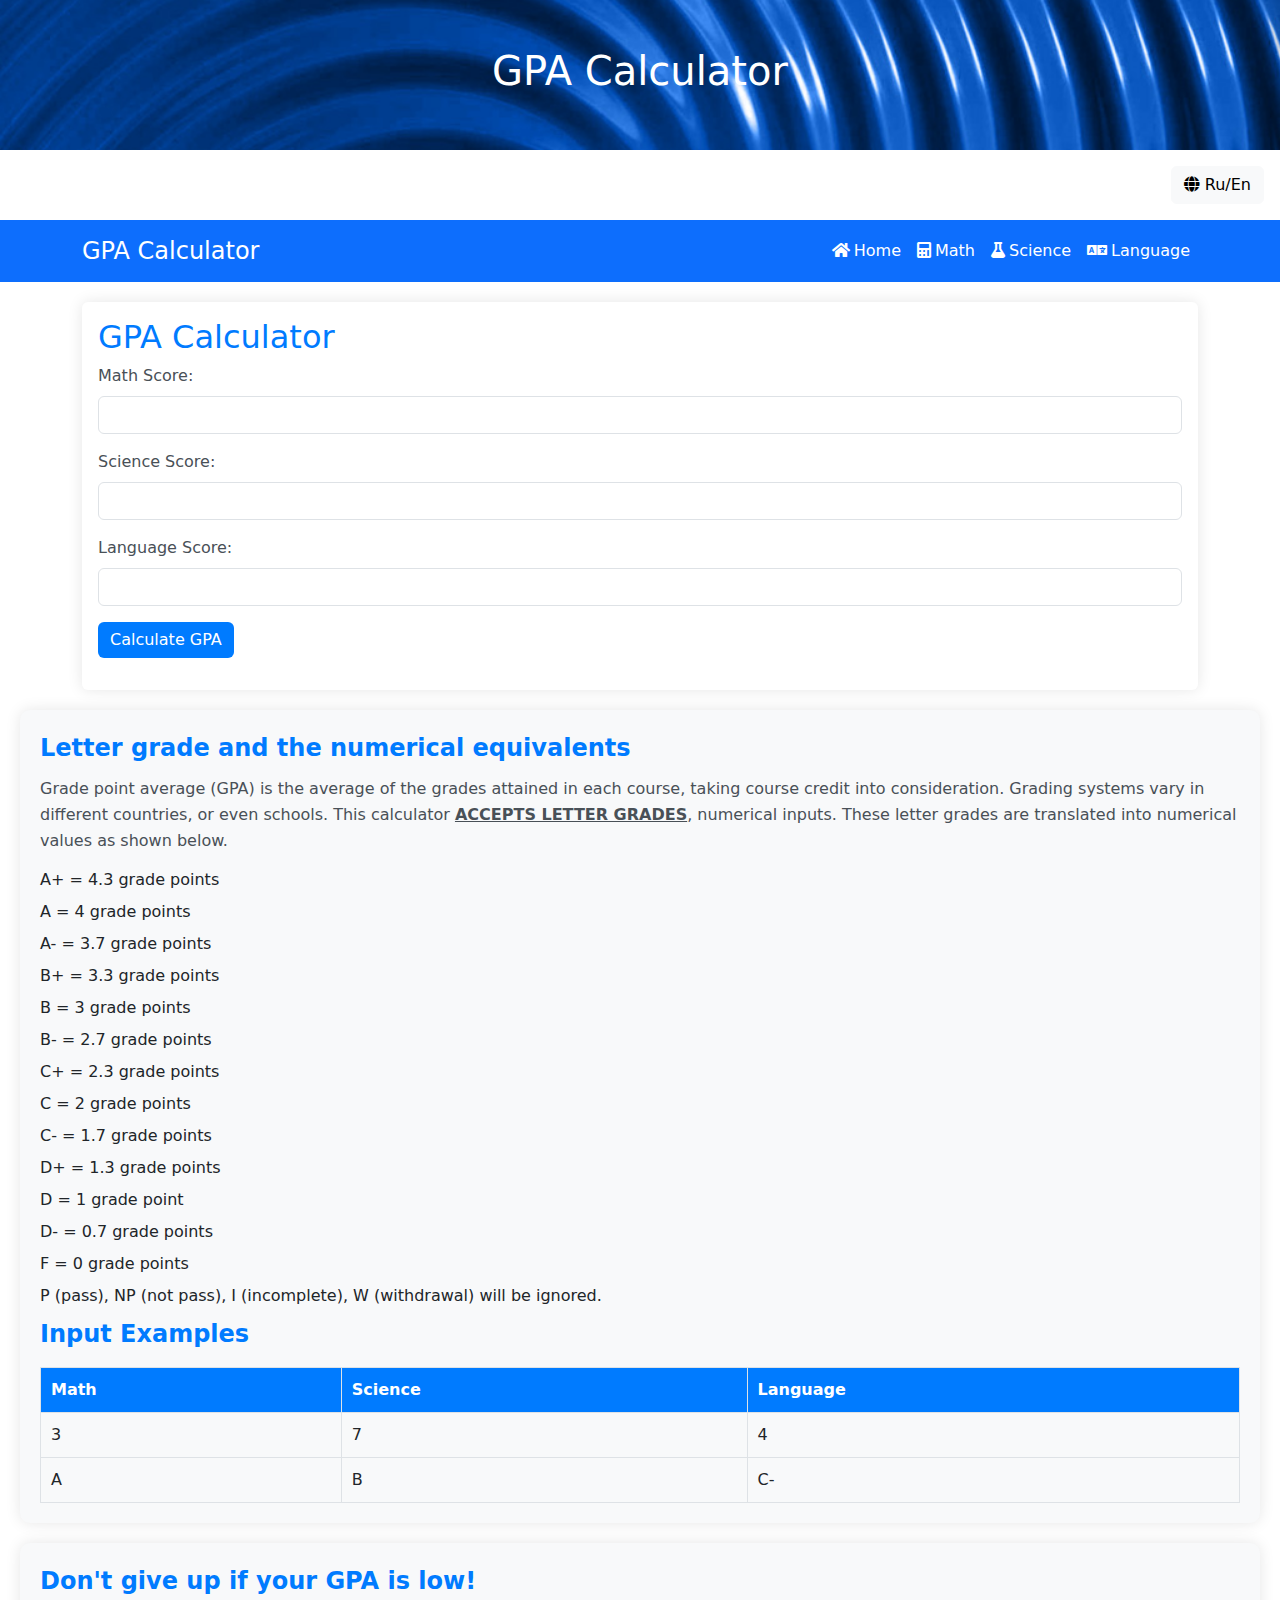
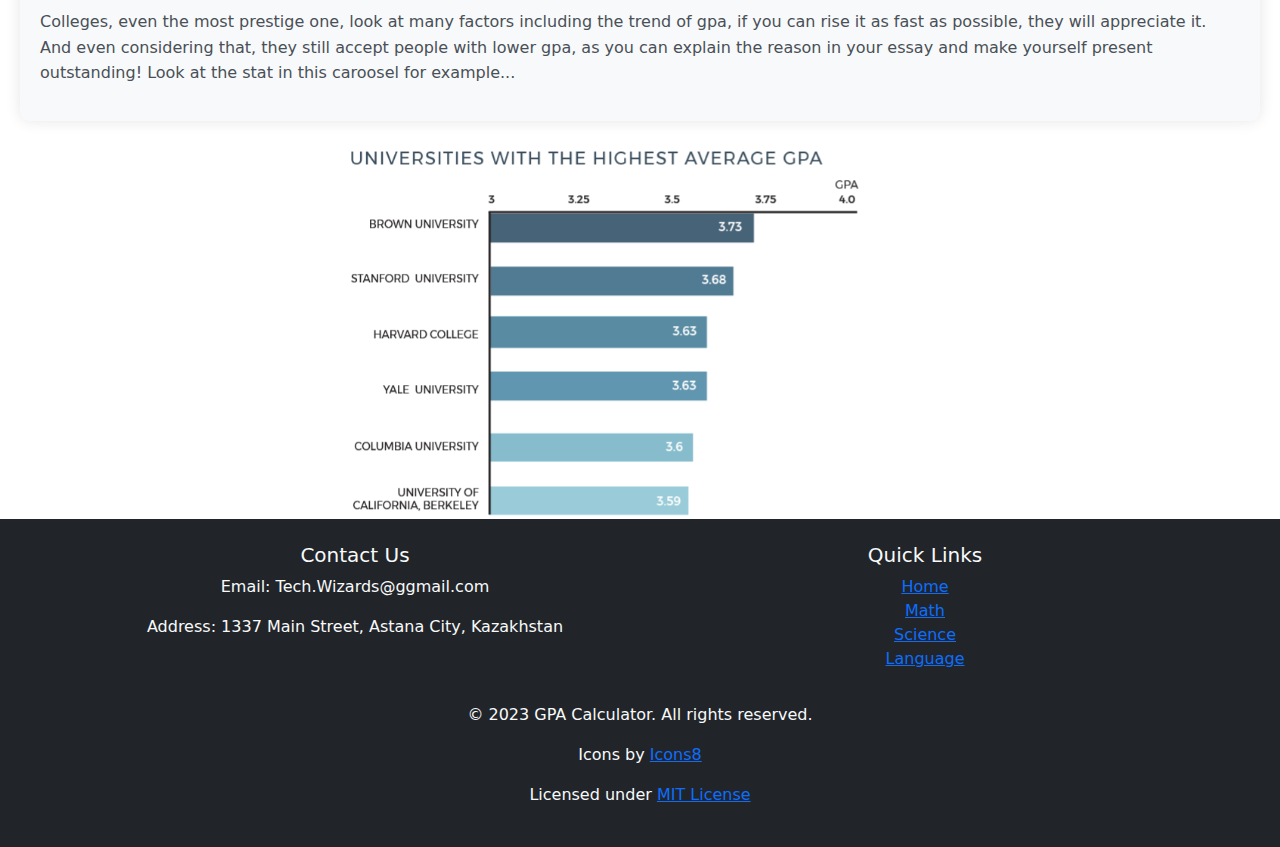
<file: index.html>
<!DOCTYPE html>
<html lang="en">

<head>
  <meta charset="UTF-8">
  <meta name="viewport" content="width=device-width, initial-scale=1.0">
  <link rel="stylesheet" href="https://cdn.jsdelivr.net/npm/bootstrap@5.3.0/dist/css/bootstrap.min.css">
  <link rel="stylesheet" href="style2.css">
  <link rel="icon" href="https://icons8.com/icon/vMkgItIdhG6L/calculator" type="image/x-icon">
  <link rel="shortcut icon" href="https://icons8.com/icon/vMkgItIdhG6L/calculator" type="image/x-icon">
  <link rel="stylesheet" href="https://cdnjs.cloudflare.com/ajax/libs/font-awesome/5.15.1/css/all.min.css">
  <title>GPA Calculator</title>
  <style>
    .header-image {
      background-image: url('blue-swirl-header.jpg');
      background-size: cover;
      background-position: center;
      height: 150px;
      display: flex;
      align-items: center;
      justify-content: center;
      color: #fff;
      text-align: center;
    }

    .custom-container {
      background-color: #f8f9fa;
      padding: 20px;
      border-radius: 10px;
      box-shadow: 0 0 15px rgba(0, 0, 0, 0.1);
      margin: 20px;
    }

    .container-header {
      font-size: 24px;
      font-weight: bold;
      color: #007bff;
      margin-bottom: 10px;
    }

    .container-paragraph {
      font-size: 16px;
      line-height: 1.6;
      color: #495057;
      margin-bottom: 15px;
    }

    .custom-list {
      list-style-type: none;
      padding: 0;
      margin: 0;
    }

    .custom-list li {
      margin-bottom: 8px;
    }

    .custom-table {
      width: 100%;
      border-collapse: collapse;
      margin-top: 15px;
    }

    .custom-table th,
    .custom-table td {
      border: 1px solid #dee2e6;
      padding: 10px;
      text-align: left;
    }

    .custom-table th {
      background-color: #007bff;
      color: #fff;
    }

    /*smaller carousel on desktops */
    @media (min-width: 768px) {
      #gpaCarousel {
        max-width: 50%;
        /* Adjust the percentage as needed */
        margin: auto;
      }
    }
  </style>
</head>

<body>
  <div id="headerTitle" class="header-image">
    <h1>GPA Calculator</h1>
  </div>

  <div class="d-flex justify-content-end p-3">
    <button class="btn btn-light" onclick="toggleLanguage()"> 
      <i class="flag-icon fas fa-globe"></i> Ru/En
      </button>
  </div>

  <!-- Navigation bar -->
  <nav class="navbar navbar-expand-lg navbar-dark bg-primary" id="mainNavbar">
    <div class="container">
      <a class="navbar-brand" href="index.html" id="navbarBrand">GPA Calculator</a>
      <button class="navbar-toggler" type="button" data-bs-toggle="collapse" data-bs-target="#navbarNav"
        aria-controls="navbarNav" aria-expanded="false" aria-label="Toggle navigation">
        <span class="navbar-toggler-icon"></span>
      </button>
      <div class="collapse navbar-collapse" id="navbarNav" id="navbarCollapse">
        <ul class="navbar-nav ms-auto" id="navbarList">
          <li class="nav-item">
            <a class="nav-link" href="index.html"> <i class="fa fa-home me-1" aria-hidden="true"></i><span
                id="homeLink">Home</span></a>
          </li>
          <li class="nav-item">
            <a class="nav-link" href="math.html"> <i class="fa fa-calculator me-1" aria-hidden="true"></i><span
                id="mathLink">Math</span></a>
          </li>
          <li class="nav-item">
            <a class="nav-link" href="science.html"> <i class="fa fa-flask me-1" aria-hidden="true"></i><span
                id="scienceLink">Science</span></a>
          </li>
          <li class="nav-item">
            <a class="nav-link" href="language.html"> <i class="fa fa-language me-1" aria-hidden="true"></i><span
                id="languageLink">Language</span></a>
          </li>
        </ul>
      </div>
    </div>
  </nav>


  <div class="container">
    <div class="card">
      <div class="card-body">
        <h2 id="cardTitle" class="card-title">GPA Calculator</h2>
        <form id="gpaForm">
          <div class="mb-3">
            <label id="mathScoreLabel" for="mathScore" class="form-label">Math Score:</label>
            <input type="text" class="form-control" id="mathScore" required>
          </div>
          <div class="mb-3">
            <label id="scienceScoreLabel" for="scienceScore" class="form-label">Science Score:</label>
            <input type="text" class="form-control" id="scienceScore" required>
          </div>
          <div class="mb-3">
            <label id="languageScoreLabel" for="languageScore" class="form-label">Language Score:</label>
            <input type="text" class="form-control" id="languageScore" required>
          </div>
          <button id="calculateButton" type="button" class="btn btn-primary" onclick="calculateGPA()">Calculate
            GPA</button>
        </form>
        <div id="result" class="mt-3"></div>
      </div>
    </div>
  </div>
  <div id="gradeTranslation" class="custom-container">
    <div class="container-header">Letter grade and the numerical equivalents</div>
    <p class="container-paragraph">Grade point average (GPA) is the average of the grades attained in each course,
      taking course credit into consideration. Grading systems vary in different countries, or even schools. This
      calculator <b><u>ACCEPTS LETTER GRADES</u></b>, numerical inputs. These letter grades are translated into
      numerical values as shown below.</p>
    <ul class="custom-list">
      <li>A+ = 4.3 grade points</li>
      <li>A = 4 grade points</li>
      <li>A- = 3.7 grade points</li>
      <li> B+ = 3.3 grade points</li>
      <li> B = 3 grade points</li>
      <li> B- = 2.7 grade points</li>
      <li> C+ = 2.3 grade points</li>
      <li> C = 2 grade points</li>
      <li> C- = 1.7 grade points</li>
      <li> D+ = 1.3 grade points</li>
      <li> D = 1 grade point</li>
      <li> D- = 0.7 grade points</li>
      <li>F = 0 grade points</li>
      <li>P (pass), NP (not pass), I (incomplete), W (withdrawal) will be ignored.</li>
      <li> </li>
    </ul>
    <div id="inputExamples" class="container-header">Input Examples</div>
    <table class="custom-table">
      <thead>
        <tr>
          <th id="mathHeader">Math</th>
          <th id="scienceHeader">Science</th>
          <th id="languageHeader">Language</th>
        </tr>
      </thead>
      <tbody>
        <tr>
          <td>3</td>
          <td>7</td>
          <td>4</td>
        </tr>
        <tr>
          <td>A</td>
          <td>B</td>
          <td>C-</td>
        </tr>
      </tbody>
    </table>
  </div>
  <div class="custom-container">
    <div id="headerDontGiveUp" class="container-header">Don't give up if your GPA is low!</div>
    <p id="paragraphInspire" class="container-paragraph">Colleges, even the most prestige one, look at many factors
      including the trend of
      gpa, if you can rise it as fast as possible, they will appreciate it. And even considering that, they still accept
      people with lower gpa, as you can explain the reason in your essay and make yourself present outstanding! Look at
      the stat in this caroosel for example...</p>
  </div>
  <!-- Image Carousel -->
  <div id="gpaCarousel" class="carousel slide" data-bs-ride="carousel">
    <div class="carousel-inner">
      <div class="carousel-item active">
        <img src="gpa-table1.png" class="d-block w-100" alt="GPA Table 1">
      </div>
      <div class="carousel-item">
        <img src="gpa-table.jfif" class="d-block w-100" alt="GPA Table 2">
      </div>
      <div class="carousel-item">
        <img src="boston-college-gpa.jpg" class="d-block w-100" alt="GPA Table 3">
      </div>
    </div>
    <button class="carousel-control-prev" type="button" data-bs-target="#gpaCarousel" data-bs-slide="prev">
      <span class="carousel-control-prev-icon" aria-hidden="true"></span>
      <span class="visually-hidden">Previous</span>
    </button>
    <button class="carousel-control-next" type="button" data-bs-target="#gpaCarousel" data-bs-slide="next">
      <span class="carousel-control-next-icon" aria-hidden="true"></span>
      <span class="visually-hidden">Next</span>
    </button>
  </div>

  <footer id="footer" class="bg-dark text-light py-4">
    <div class="container">
      <div class="row">
        <div class="col-md-6">
          <h5>Contact Us</h5>
          <p id="email">Email: Tech.Wizards@ggmail.com</p>
          <p id="address">Address: 1337 Main Street, Astana City, Kazakhstan</p>
        </div>
        <div class="col-md-6">
          <h5>Quick Links</h5>
          <ul class="list-unstyled">
            <li><a href="index.html" id="homeLink">Home</a></li>
            <li><a href="math.html" id="mathLink">Math</a></li>
            <li><a href="science.html" id="scienceLink">Science</a></li>
            <li><a href="language.html" id="languageLink">Language</a></li>
          </ul>
        </div>
      </div>
      <div class="row mt-3">
        <div class="col-md-12">
          <p>&copy; 2023 GPA Calculator. All rights reserved.</p>
          <p>Icons by <a href="https://icons8.com">Icons8</a></p>
          <p>Licensed under <a href="#" id="licenseLink">MIT License</a></p>
        </div>
      </div>
    </div>
  </footer>
  <script src="https://cdn.jsdelivr.net/npm/@popperjs/core@2.9.3/dist/umd/popper.min.js"></script>
  <script src="https://cdn.jsdelivr.net/npm/bootstrap@5.3.0/dist/js/bootstrap.min.js"></script>
  <script src="script.js"></script>
  <script>
    // Language toggle function
    function toggleLanguage() {
      const currentLanguage = document.documentElement.lang;

      // Toggle between English and Russian
      if (currentLanguage === 'en') {
        setRussian();
      } else {
        setEnglish();
      }
    }

    // Set the website to English
    function setEnglish() {
      document.documentElement.lang = 'en';

      const headerTitle = document.getElementById('headerTitle'); headerTitle.querySelector('h1').innerText = 'GPA Calculator';

      //NavBar Translation
      document.getElementById('navbarBrand').innerText = 'GPA Calculator';
      document.getElementById('homeLink').innerText = 'Home';
      document.getElementById('mathLink').innerText = 'Math';
      document.getElementById('scienceLink').innerText = 'Science';
      document.getElementById('languageLink').innerText = 'Language';

      //Main Body Translation
      document.getElementById('cardTitle').innerText = 'GPA Calculator';

      document.getElementById('mathScoreLabel').innerText = 'Math Score:';
      document.getElementById('scienceScoreLabel').innerText = 'Science Score:';
      document.getElementById('languageScoreLabel').innerText = 'Language Score:';
      document.getElementById('calculateButton').innerText = 'Calculate GPA'
      document.getElementById('mathScore').placeholder = 'Enter your math score';
      document.getElementById('scienceScore').placeholder = 'Enter your science score';
      document.getElementById('languageScore').placeholder = 'Enter your language score';

      const gradeTranslation = document.getElementById('gradeTranslation');
      gradeTranslation.querySelector('.container-header').innerText = 'Letter grade and the numerical equivalents';
      gradeTranslation.querySelector('.container-paragraph').innerText = 'Grade point average (GPA) is the average of the grades attained in each course, taking course credit into consideration. Grading systems vary in different countries, or even schools. This calculator ACCEPTS LETTER GRADES, numerical inputs. These letter grades are translated into numerical values as shown below.';
      const listItems = gradeTranslation.querySelectorAll('.custom-list li');
      const translations = [
        "A+ = 4.3 grade points",
        "A = 4 grade points",
        "A- = 3.7 grade points",
        "B+ = 3.3 grade points",
        "B = 3 grade points",
        "B- = 2.7 grade points",
        "C+ = 2.3 grade points",
        "C = 2 grade points",
        "C- = 1.7 grade points",
        "D+ = 1.3 grade points",
        "D = 1 grade point",
        "D- = 0.7 grade points",
        "F = 0 grade points",
        "P (pass), NP (not pass), I (incomplete), W (withdrawal) will be ignored."
      ];
      for (let i = 0; i < listItems.length-1; i++) {
        listItems[i].innerText = translations[i];
      }
      document.getElementById('inputExamples').innerText = 'Input Examples';
      document.getElementById("mathHeader").innerText = "Math";
      document.getElementById("scienceHeader").innerText = "Science";
      document.getElementById("languageHeader").innerText = "Language";
      //Bottom translation
      document.getElementById("headerDontGiveUp").innerText = "Don't give up if your GPA is low!";
      document.getElementById("paragraphInspire").innerText = "Colleges, even the most prestigious ones, look at many factors including the trend of GPA. If you can raise it as fast as possible, they will appreciate it. And even considering that, they still accept people with lower GPA. You can explain the reason in your essay and make yourself stand out! Look at the stats in this carousel, for example...";

      //footer
      document.getElementById("email").innerText = "Email: Tech.Wizards@gmail.com";
      document.getElementById("address").innerText = "Address: 1337 Main Street, Astana City, Kazakhstan";
      document.getElementById("homeLink").innerText = "Home";
      document.getElementById("mathLink").innerText = "Math";
      document.getElementById("scienceLink").innerText = "Science";
      document.getElementById("languageLink").innerText = "Language";
      document.getElementById("licenseLink").innerText = "Licensed under MIT License";

    }

    // Set the website to Russian
    function setRussian() {
      document.documentElement.lang = 'ru';

      const headerTitle = document.getElementById('headerTitle'); headerTitle.querySelector('h1').innerText = 'Калькулятор GPA';

      // NavBar Translation
      document.getElementById('navbarBrand').innerText = 'Калькулятор GPA';
      document.getElementById('homeLink').innerText = 'Главная';
      document.getElementById('mathLink').innerText = 'Математика';
      document.getElementById('scienceLink').innerText = 'Наука';
      document.getElementById('languageLink').innerText = 'Язык';

      // Main Body Translation   
      document.getElementById('cardTitle').innerText = 'Калькулятор GPA';

      document.getElementById('mathScoreLabel').innerText = 'Оценка по математике:';
      document.getElementById('scienceScoreLabel').innerText = 'Оценка по науке:';
      document.getElementById('languageScoreLabel').innerText = 'Оценка по языку:';
      document.getElementById('calculateButton').innerText = 'Рассчитать средний балл';
      document.getElementById('mathScore').placeholder = 'Введите свой балл по математике';
      document.getElementById('scienceScore').placeholder = 'Введите свой балл по науке';
      document.getElementById('languageScore').placeholder = 'Введите свой балл по языку';

      const gradeTranslation = document.getElementById('gradeTranslation');
      gradeTranslation.querySelector('.container-header').innerText = 'Буквенные оценки и их числовые эквиваленты';
      gradeTranslation.querySelector('.container-paragraph').innerText = 'Средний балл (GPA) - это средний балл за все курсы, учитывая зачет кредитов. Системы оценок различаются в разных странах или даже школах. Этот калькулятор ПРИНИМАЕТ БУКВЕННЫЕ ОЦЕНКИ и числовые вводы. Эти буквенные оценки переводятся в числовые значения, как показано ниже.';
      const listItems = gradeTranslation.querySelectorAll('.custom-list li');
      const translations = [
        "A+ = 4.3 балла",
        "A = 4 балла",
        "A- = 3.7 балла",
        "B+ = 3.3 балла",
        "B = 3 балла",
        "B- = 2.7 балла",
        "C+ = 2.3 балла",
        "C = 2 балла",
        "C- = 1.7 балла",
        "D+ = 1.3 балла",
        "D = 1 балл",
        "D- = 0.7 балла",
        "F = 0 баллов",
        "P (зачет), NP (не зачет), I (незавершен), W (отказ) будут проигнорированы."
      ];
      for (let i = 0; i < listItems.length-1; i++) {
        listItems[i].innerText = translations[i];
      }
      document.getElementById('inputExamples').innerText = 'Примеры ввода';
      document.getElementById("mathHeader").innerText = "Математика";
      document.getElementById("scienceHeader").innerText = "Наука";
      document.getElementById("languageHeader").innerText = "Язык";
      // Bottom Translate

      document.getElementById("headerDontGiveUp").innerText = "Не сдавайся, если твой средний балл низок!";
      document.getElementById("paragraphInspire").innerText = "Многие вузы, даже самые престижные, рассматривают множество факторов, включая динамику среднего балла. Если ты сможешь повысить его как можно быстрее, они это оценят. И даже с учетом этого, они все равно принимают людей с низким средним баллом. Ты можешь объяснить причину в своем эссе, главное выделиться! Посмотри на статистику в этой каруселе, например...";

      //footer
      document.getElementById("email").innerText = "почта: Tech.Wizards@gmail.com";
      document.getElementById("address").innerText = "Адрес: ул. Мира, 1337, г. Астана, Казахстан";
      document.getElementById("homeLink").innerText = "Главная";
      document.getElementById("mathLink").innerText = "Математика";
      document.getElementById("scienceLink").innerText = "Наука";
      document.getElementById("languageLink").innerText = "Язык";
      document.getElementById("licenseLink").innerText = "Лицензия MIT";
    }

  </script>
</body>

</html>
</file>
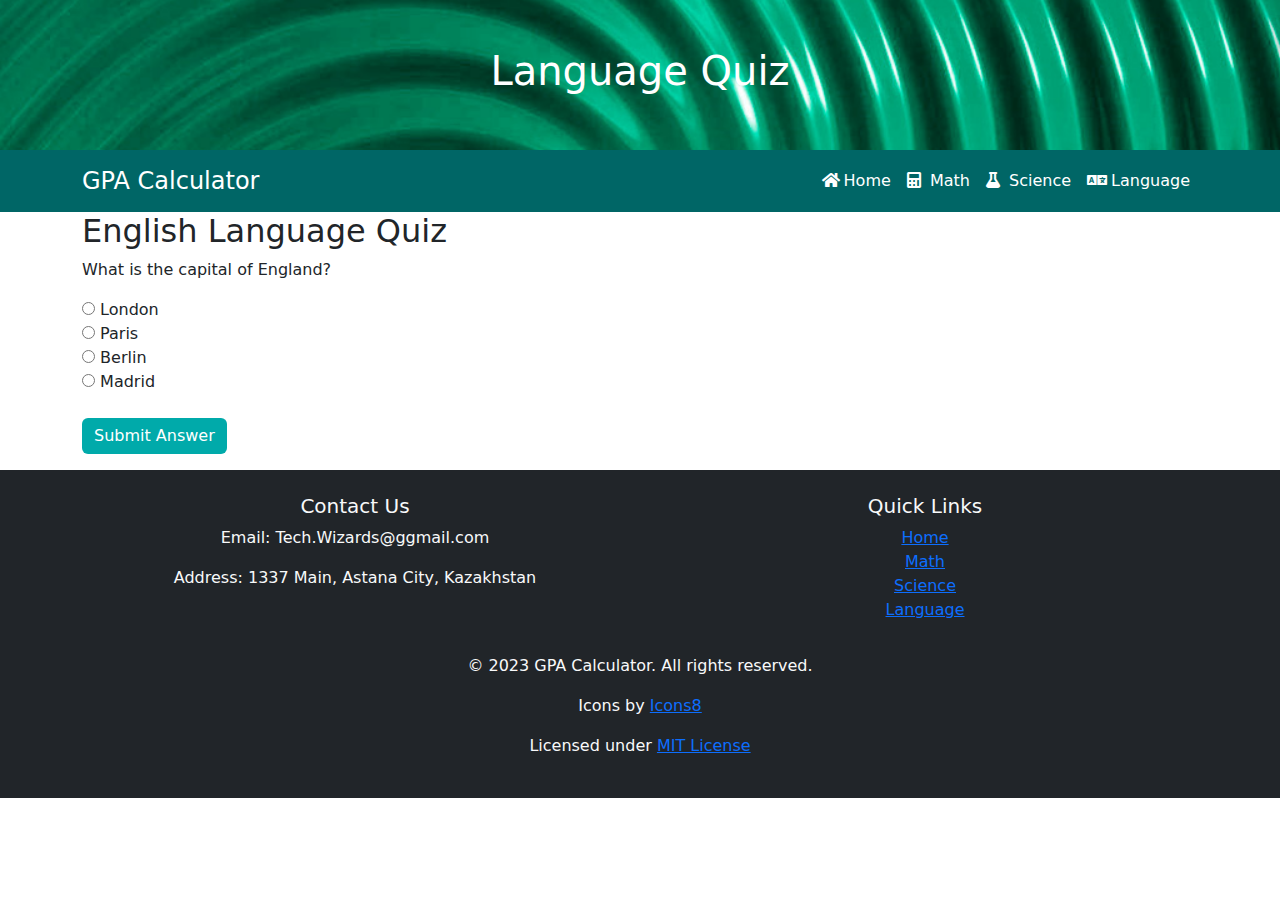
<file: language.html>
<!DOCTYPE html>
<html lang="en">

<head>
  <meta charset="UTF-8">
  <meta name="viewport" content="width=device-width, initial-scale=1.0">
  <link rel="stylesheet" href="https://cdn.jsdelivr.net/npm/bootstrap@5.3.0/dist/css/bootstrap.min.css">
  <link rel="stylesheet" href="style4.css">
  <script src="https://code.jquery.com/jquery-3.6.4.min.js"></script>
  <link rel="icon" href="https://icons8.com/icon/vMkgItIdhG6L/calculator" type="image/x-icon">
  <link rel="shortcut icon" href="https://icons8.com/icon/vMkgItIdhG6L/calculator" type="image/x-icon">
  <link rel="stylesheet" href="https://cdnjs.cloudflare.com/ajax/libs/font-awesome/5.15.1/css/all.min.css">
  <title>GPA Calculator</title>
  <style>

    .header-image {
      background-image: url('green-swirl-header.jpg');
      background-size: cover;
      background-position: center;
      height: 150px;
      display: flex;
      align-items: center;
      justify-content: center;
      color: #fff;
      text-align: center;
    }
  </style>
</head>

<body>
  <div class="header-image">
    <h1>Language Quiz</h1>
  </div>
  <!-- Navigation bar -->
  <nav class="navbar navbar-expand-lg navbar-dark">
    <div class="container">
      <a class="navbar-brand" href="index.html">GPA Calculator</a>
      <button class="navbar-toggler" type="button" data-bs-toggle="collapse" data-bs-target="#navbarNav"
        aria-controls="navbarNav" aria-expanded="false" aria-label="Toggle navigation">
        <span class="navbar-toggler-icon"></span>
      </button>
      <div class="collapse navbar-collapse" id="navbarNav">
        <ul class="navbar-nav ms-auto">
          <li class="nav-item">
            <a class="nav-link" href="index.html"> <i class="fa fa-home me-1" aria-hidden="true"></i>Home</a>
          </li>
          <li class="nav-item">
            <a class="nav-link" href="math.html"> <i class="fa fa-calculator me-1" aria-hidden="true"></i>
              Math</a>
          </li>
          <li class="nav-item">
            <a class="nav-link" href="science.html"> <i class="fa fa-flask me-1" aria-hidden="true"></i> Science</a>
          </li>
          <li class="nav-item">
            <a class="nav-link" href="language.html"> <i class="fa fa-language me-1" aria-hidden="true"></i>Language</a>
          </li>
        </ul>
      </div>
    </div>
  </nav>

  <!-- Quiz Section -->
  <div id="quiz-container" class="container">
    <h2>English Language Quiz</h2>
    <div id="quiz" class="mb-4"></div>
    <button id="submit" class="btn btn-primary">Submit Answer</button>
    <div id="results" class="mt-3"></div>
  </div>

  <footer class="bg-dark text-light py-4">
    <div class="container">
      <div class="row">
        <div class="col-md-6">
          <h5>Contact Us</h5>
          <p>Email: Tech.Wizards@ggmail.com</p>
          <p>Address: 1337 Main, Astana City, Kazakhstan</p>
        </div>
        <div class="col-md-6">
          <h5>Quick Links</h5>
          <ul class="list-unstyled">
            <li><a href="index.html">Home</a></li>
            <li><a href="math.html">Math</a></li>
            <li><a href="science.html">Science</a></li>
            <li><a href="language.html">Language</a></li>
          </ul>
        </div>
      </div>
      <div class="row mt-3">
        <div class="col-md-12">
          <p>&copy; 2023 GPA Calculator. All rights reserved.</p>
          <p>Icons by <a href="https://icons8.com">Icons8</a></p>
          <p>Licensed under <a href="#">MIT License</a></p>
        </div>
      </div>
    </div>
  </footer>
  <script src="https://cdn.jsdelivr.net/npm/@popperjs/core@2.9.3/dist/umd/popper.min.js"></script>
  <script src="https://cdn.jsdelivr.net/npm/bootstrap@5.3.0/dist/js/bootstrap.min.js"></script>

  <script>
    $(document).ready(function () {
      const questions = [
        {
          question: "What is the capital of England?",
          choices: ["London", "Paris", "Berlin", "Madrid"],
          correctAnswer: "London"
        },
        {
          question: "Which word means 'happy'?",
          choices: ["Sad", "Joyful", "Angry", "Tired"],
          correctAnswer: "Joyful"
        },
        {
          question: "How many vowels are there in the English alphabet?",
          choices: ["5", "6", "7", "8"],
          correctAnswer: "5"
        }

      ];

      let currentQuestion = 0;
      let score = 0;

      function displayQuestion() {
        const question = questions[currentQuestion];
        const choices = question.choices.map(choice => `<label><input type="radio" name="answer" value="${choice}"> ${choice}</label><br>`).join('');

        $("#quiz").html(`
                <p>${question.question}</p>
                ${choices}
              `);
      }

      function checkAnswer() {
        const userAnswer = $("input[name='answer']:checked").val();

        if (userAnswer === questions[currentQuestion].correctAnswer) {
          score++;
        }

        currentQuestion++;

        if (currentQuestion < questions.length) {
          displayQuestion();
        } else {
          displayResults();
        }
      }

      function displayResults() {
        // $("#quiz-container").html("");
        $("#results").html(`<h3>Your Score: ${score} out of ${questions.length}</h3>`);
      }

      // Display the first question
      displayQuestion();

      // Event listener for submitting answers
      $("#submit").click(checkAnswer);
    });
  </script>
</body>

</html>
</file>
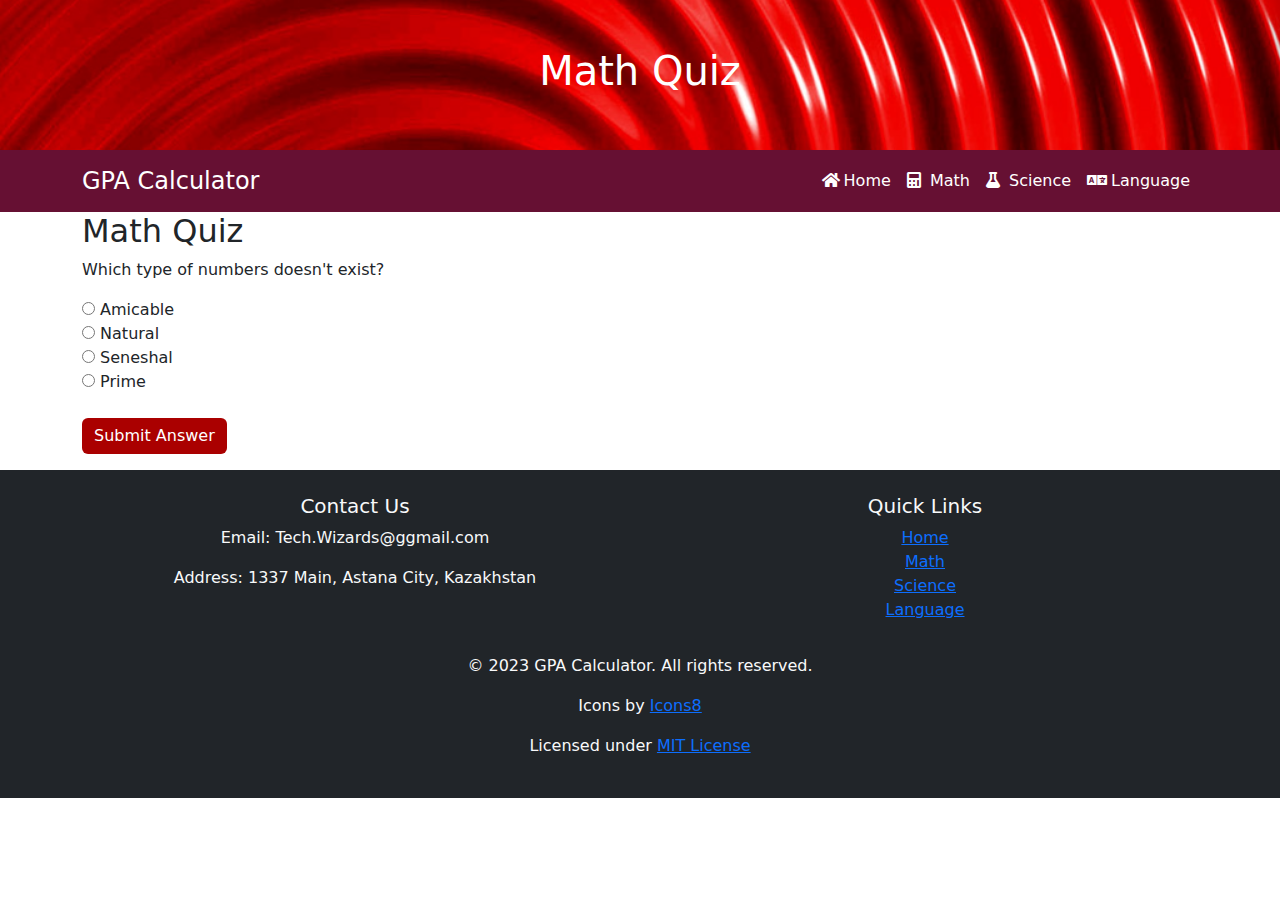
<file: math.html>
<!DOCTYPE html>
<html lang="en">

<head>
  <meta charset="UTF-8">
  <meta name="viewport" content="width=device-width, initial-scale=1.0">
  <link rel="stylesheet" href="https://cdn.jsdelivr.net/npm/bootstrap@5.3.0/dist/css/bootstrap.min.css">
  <link rel="stylesheet" href="style.css">
  <script src="https://code.jquery.com/jquery-3.6.4.min.js"></script>
  <link rel="icon" href="https://icons8.com/icon/vMkgItIdhG6L/calculator" type="image/x-icon">
  <link rel="shortcut icon" href="https://icons8.com/icon/vMkgItIdhG6L/calculator" type="image/x-icon">
  <link rel="stylesheet" href="https://cdnjs.cloudflare.com/ajax/libs/font-awesome/5.15.1/css/all.min.css">
  <title>GPA Calculator</title>
  <style>

    .header-image {
      background-image: url('red-swirl-header.jpg');
      background-size: cover;
      background-position: center;
      height: 150px;
      display: flex;
      align-items: center;
      justify-content: center;
      color: #fff;
      text-align: center;
    }
  </style>
</head>

<body>
  <div class="header-image">
    <h1>Math Quiz</h1>
  </div>
  <!-- Navigation bar -->
  <nav class="navbar navbar-expand-lg navbar-dark">
    <div class="container">
      <a class="navbar-brand" href="index.html">GPA Calculator</a>
      <button class="navbar-toggler" type="button" data-bs-toggle="collapse" data-bs-target="#navbarNav"
        aria-controls="navbarNav" aria-expanded="false" aria-label="Toggle navigation">
        <span class="navbar-toggler-icon"></span>
      </button>
      <div class="collapse navbar-collapse" id="navbarNav">
        <ul class="navbar-nav ms-auto">
          <li class="nav-item">
            <a class="nav-link" href="index.html"> <i class="fa fa-home me-1" aria-hidden="true"></i>Home</a>
          </li>
          <li class="nav-item">
            <a class="nav-link" href="math.html"> <i class="fa fa-calculator me-1" aria-hidden="true"></i>
              Math</a>
          </li>
          <li class="nav-item">
            <a class="nav-link" href="science.html"> <i class="fa fa-flask me-1" aria-hidden="true"></i> Science</a>
          </li>
          <li class="nav-item">
            <a class="nav-link" href="language.html"> <i class="fa fa-language me-1" aria-hidden="true"></i>Language</a>
          </li>
        </ul>
      </div>
    </div>
  </nav>

  <!-- Quiz Section -->
  <div id="quiz-container" class="container">
    <h2>Math Quiz</h2>
    <div id="quiz" class="mb-4"></div>
    <button id="submit" class="btn btn-primary">Submit Answer</button>
    <div id="results" class="mt-3"></div>
  </div>

  <footer class="bg-dark text-light py-4">
    <div class="container">
      <div class="row">
        <div class="col-md-6">
          <h5>Contact Us</h5>
          <p>Email: Tech.Wizards@ggmail.com</p>
          <p>Address: 1337 Main, Astana City, Kazakhstan</p>
        </div>
        <div class="col-md-6">
          <h5>Quick Links</h5>
          <ul class="list-unstyled">
            <li><a href="index.html">Home</a></li>
            <li><a href="math.html">Math</a></li>
            <li><a href="science.html">Science</a></li>
            <li><a href="language.html">Language</a></li>
          </ul>
        </div>
      </div>
      <div class="row mt-3">
        <div class="col-md-12">
          <p>&copy; 2023 GPA Calculator. All rights reserved.</p>
          <p>Icons by <a href="https://icons8.com">Icons8</a></p>
          <p>Licensed under <a href="#">MIT License</a></p>
        </div>
      </div>
    </div>
  </footer>
  <script src="https://cdn.jsdelivr.net/npm/@popperjs/core@2.9.3/dist/umd/popper.min.js"></script>
  <script src="https://cdn.jsdelivr.net/npm/bootstrap@5.3.0/dist/js/bootstrap.min.js"></script>

  <script>
    $(document).ready(function () {
      const questions = [
        {
          question: "Which type of numbers doesn't exist?",
          choices: ["Amicable", "Natural", "Seneshal", "Prime"],
          correctAnswer: "Seneshal"
        },
        {
          question: "What triangle has sides 3-4-5?",
          choices: ["Right angle", "acute angle", "scew angle", "doesn't exist"],
          correctAnswer: "Right angle"
        },
        {
          question: "what comes after 1 in rational numbers?",
          choices: ["2", "impossible to determine", "0", "0.1"],
          correctAnswer: "impossible to determine"
        }

      ];

      let currentQuestion = 0;
      let score = 0;

      function displayQuestion() {
        const question = questions[currentQuestion];
        const choices = question.choices.map(choice => `<label><input type="radio" name="answer" value="${choice}"> ${choice}</label><br>`).join('');

        $("#quiz").html(`
                <p>${question.question}</p>
                ${choices}
              `);
      }

      function checkAnswer() {
        const userAnswer = $("input[name='answer']:checked").val();

        if (userAnswer === questions[currentQuestion].correctAnswer) {
          score++;
        }

        currentQuestion++;

        if (currentQuestion < questions.length) {
          displayQuestion();
        } else {
          displayResults();
        }
      }

      function displayResults() {
        // $("#quiz-container").html("");
        $("#results").html(`<h3>Your Score: ${score} out of ${questions.length}</h3>`);
      }

      // Display the first question
      displayQuestion();

      // Event listener for submitting answers
      $("#submit").click(checkAnswer);
    });
  </script>
</body>

</html>
</file>
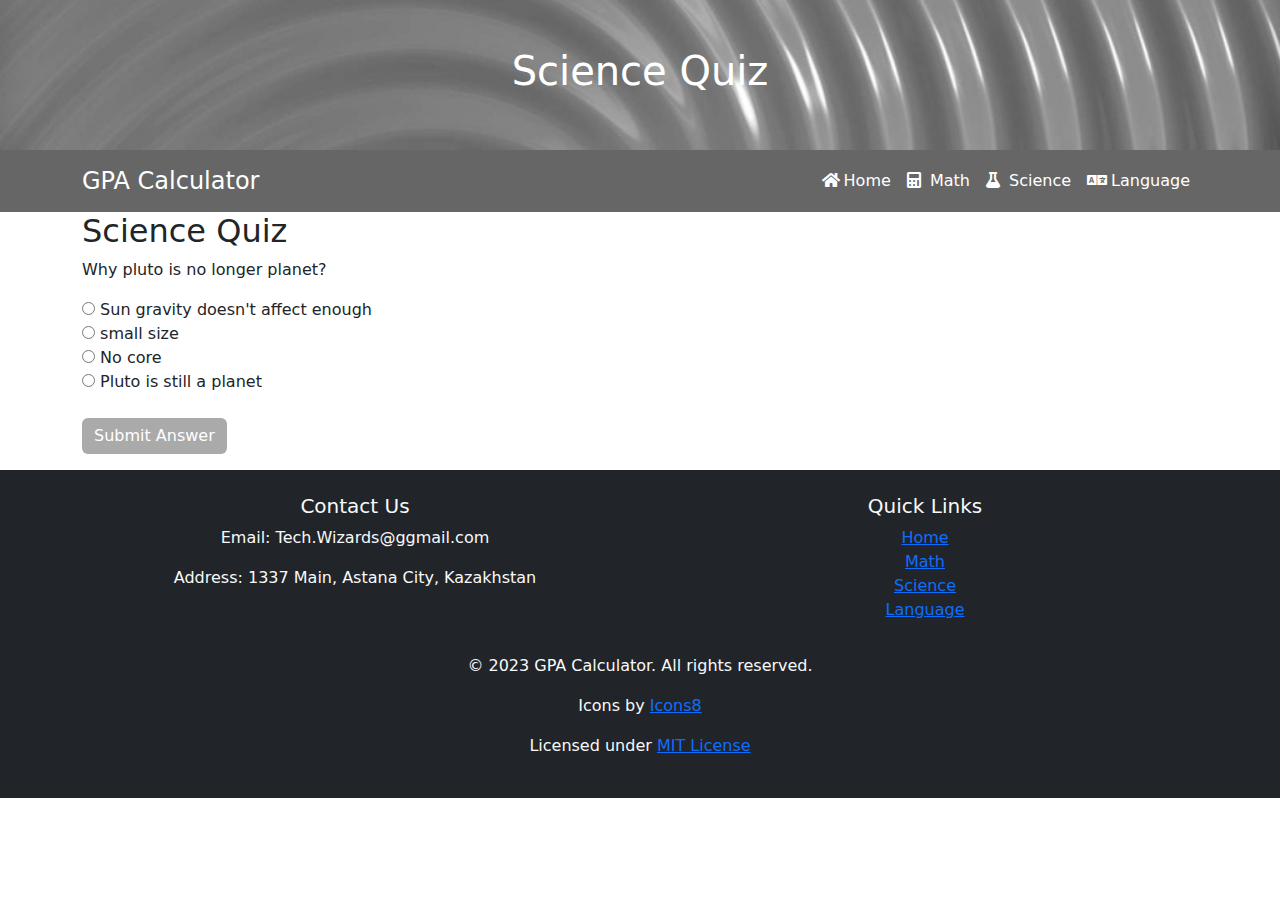
<file: science.html>
<!DOCTYPE html>
<html lang="en">

<head>
  <meta charset="UTF-8">
  <meta name="viewport" content="width=device-width, initial-scale=1.0">
  <link rel="stylesheet" href="https://cdn.jsdelivr.net/npm/bootstrap@5.3.0/dist/css/bootstrap.min.css">
  <link rel="stylesheet" href="style3.css">
  <script src="https://code.jquery.com/jquery-3.6.4.min.js"></script>
  <link rel="icon" href="https://icons8.com/icon/vMkgItIdhG6L/calculator" type="image/x-icon">
  <link rel="shortcut icon" href="https://icons8.com/icon/vMkgItIdhG6L/calculator" type="image/x-icon">
  <link rel="stylesheet" href="https://cdnjs.cloudflare.com/ajax/libs/font-awesome/5.15.1/css/all.min.css">
  <title>GPA Calculator</title>
  <style>

    .header-image {
      background-image: url('grey-swirl-header.jpg');
      background-size: cover;
      background-position: center;
      height: 150px;
      display: flex;
      align-items: center;
      justify-content: center;
      color: #fff;
      text-align: center;
    }
  </style>
</head>

<body>
  <div class="header-image">
    <h1>Science Quiz</h1>
  </div>
  <!-- Navigation bar -->
  <nav class="navbar navbar-expand-lg navbar-dark">
    <div class="container">
      <a class="navbar-brand" href="index.html">GPA Calculator</a>
      <button class="navbar-toggler" type="button" data-bs-toggle="collapse" data-bs-target="#navbarNav"
        aria-controls="navbarNav" aria-expanded="false" aria-label="Toggle navigation">
        <span class="navbar-toggler-icon"></span>
      </button>
      <div class="collapse navbar-collapse" id="navbarNav">
        <ul class="navbar-nav ms-auto">
          <li class="nav-item">
            <a class="nav-link" href="index.html"> <i class="fa fa-home me-1" aria-hidden="true"></i>Home</a>
          </li>
          <li class="nav-item">
            <a class="nav-link" href="math.html"> <i class="fa fa-calculator me-1" aria-hidden="true"></i>
              Math</a>
          </li>
          <li class="nav-item">
            <a class="nav-link" href="science.html"> <i class="fa fa-flask me-1" aria-hidden="true"></i> Science</a>
          </li>
          <li class="nav-item">
            <a class="nav-link" href="language.html"> <i class="fa fa-language me-1" aria-hidden="true"></i>Language</a>
          </li>
        </ul>
      </div>
    </div>
  </nav>

  <!-- Quiz Section -->
  <div id="quiz-container" class="container">
    <h2>Science Quiz</h2>
    <div id="quiz" class="mb-4"></div>
    <button id="submit" class="btn btn-primary">Submit Answer</button>
    <div id="results" class="mt-3"></div>
  </div>

  <footer class="bg-dark text-light py-4">
    <div class="container">
      <div class="row">
        <div class="col-md-6">
          <h5>Contact Us</h5>
          <p>Email: Tech.Wizards@ggmail.com</p>
          <p>Address: 1337 Main, Astana City, Kazakhstan</p>
        </div>
        <div class="col-md-6">
          <h5>Quick Links</h5>
          <ul class="list-unstyled">
            <li><a href="index.html">Home</a></li>
            <li><a href="math.html">Math</a></li>
            <li><a href="science.html">Science</a></li>
            <li><a href="language.html">Language</a></li>
          </ul>
        </div>
      </div>
      <div class="row mt-3">
        <div class="col-md-12">
          <p>&copy; 2023 GPA Calculator. All rights reserved.</p>
          <p>Icons by <a href="https://icons8.com">Icons8</a></p>
          <p>Licensed under <a href="#">MIT License</a></p>
        </div>
      </div>
    </div>
  </footer>
  <script src="https://cdn.jsdelivr.net/npm/@popperjs/core@2.9.3/dist/umd/popper.min.js"></script>
  <script src="https://cdn.jsdelivr.net/npm/bootstrap@5.3.0/dist/js/bootstrap.min.js"></script>

  <script>
    $(document).ready(function () {
      const questions = [
        {
          question: "Why pluto is no longer planet?",
          choices: ["Sun gravity doesn't affect enough", "small size", "No core", "Pluto is still a planet"],
          correctAnswer: "small size"
        },
        {
          question: "Where science take roots in the most?",
          choices: ["Language", "Religion", "Philosophy", "Mysticism"],
          correctAnswer: "Philosophy"
        },
        {
          question: "What is a gravity according to modern physics?",
          choices: ["force", "curvature of space-time", "electromagnetism", "quantum event"],
          correctAnswer: "curvature of space-time"
        }

      ];

      let currentQuestion = 0;
      let score = 0;

      function displayQuestion() {
        const question = questions[currentQuestion];
        const choices = question.choices.map(choice => `<label><input type="radio" name="answer" value="${choice}"> ${choice}</label><br>`).join('');

        $("#quiz").html(`
                <p>${question.question}</p>
                ${choices}
              `);
      }

      function checkAnswer() {
        const userAnswer = $("input[name='answer']:checked").val();

        if (userAnswer === questions[currentQuestion].correctAnswer) {
          score++;
        }

        currentQuestion++;

        if (currentQuestion < questions.length) {
          displayQuestion();
        } else {
          displayResults();
        }
      }

      function displayResults() {
        // $("#quiz-container").html("");
        $("#results").html(`<h3>Your Score: ${score} out of ${questions.length}</h3>`);
      }

      // Display the first question
      displayQuestion();

      // Event listener for submitting answers
      $("#submit").click(checkAnswer);
    });
  </script>
</body>

</html>
</file>
<file: style2.css>
.html {
  height: 100%;
  width: 100%;
}



.body {
  padding-top: 5rem;
  background-color: #f8f9fa;
  padding-bottom: 4rem;
}

.navbar {
  background-color: #007bff;
}

.navbar-brand {
  color: #fff;
  font-size: 1.5rem;
  transition: transform 0.3s ease-in-out;
}

.navbar-brand:hover {
  transform: scale(1.1);
}

.navbar-nav .nav-link {
  color: #fff;
  transition: color 0.3s ease-in-out;
}

.navbar-nav .nav-link:hover {
  color: #f8f9fa;
}


@media (max-width: 576px) {
  .navbar-brand {
    font-size: 1.2rem;
  }
}

.card {
  margin: 20px 0;
  border: none;
  box-shadow: 0 0 15px rgba(0, 0, 0, 0.1);
}

.card-title {
  color: #007bff;
}

.form-label {
  color: #495057;
}

.btn-primary {
  background-color: #007bff;
  border: none;
}

.btn-primary:hover {
  background-color: #0056b3;
}

footer {
  position: relative;
  bottom: 0;
  width: 100%;
  background-color: #343a40; /* Dark background color */
  padding: 1rem;
  text-align: center;
  color: #fff; /* Light text color */
}
</file>
<file: style4.css>
.html {
  height: 100%;
  width: 100%;
}



.body {
  padding-top: 5rem;
  background-color: #f8f9fa;
  padding-bottom: 4rem;
}

.navbar {
  background-color: #006666;
}

.navbar-brand {
  color: #fff;
  font-size: 1.5rem;
  transition: transform 0.3s ease-in-out;
}

.navbar-brand:hover {
  transform: scale(1.1);
}

.navbar-nav .nav-link {
  color: #fff;
  transition: color 0.3s ease-in-out;
}

.navbar-nav .nav-link:hover {
  color: #f8f9fa;
}


@media (max-width: 576px) {
  .navbar-brand {
    font-size: 1.2rem;
  }
}

.card {
  margin: 20px 0;
  border: none;
  box-shadow: 0 0 15px rgba(0, 0, 0, 0.1);
}

.card-title {
  color: #009999;
}

.form-label {
  color: #005057;
}

.btn-primary {
  background-color: #00AAAA;
  border: none;
}

.btn-primary:hover {
  background-color: #006666;
}

footer {
  position: relative;
  bottom: 0;
  width: 100%;
  background-color: #343a40; /* Dark background color */
  padding: 1rem;
  text-align: center;
  color: #fff; /* Light text color */
}
</file>
<file: style.css>
.html {
  height: 100%;
  width: 100%;
}



.body {
  padding-top: 5rem;
  background-color: #f8f9fa;
  padding-bottom: 4rem;
}

.navbar {
  background-color: #661033;
}

.navbar-brand {
  color: #fff;
  font-size: 1.5rem;
  transition: transform 0.3s ease-in-out;
}

.navbar-brand:hover {
  transform: scale(1.1);
}

.navbar-nav .nav-link {
  color: #fff;
  transition: color 0.3s ease-in-out;
}

.navbar-nav .nav-link:hover {
  color: #f8f9fa;
}


@media (max-width: 576px) {
  .navbar-brand {
    font-size: 1.2rem;
  }
}

.card {
  margin: 20px 0;
  border: none;
  box-shadow: 0 0 15px rgba(0, 0, 0, 0.1);
}

.card-title {
  color: #660000;
}

.form-label {
  color: #495057;
}

.btn-primary {
  background-color: #AA0000;
  border: none;
}

.btn-primary:hover {
  background-color: #FFAAAA;
}

footer {
  position: relative;
  bottom: 0;
  width: 100%;
  background-color: #343a40;
  /* Dark background color */
  padding: 1rem;
  text-align: center;
  color: #fff;
  /* Light text color */
}
</file>
<file: style3.css>
.html {
  height: 100%;
  width: 100%;
}



.body {
  padding-top: 5rem;
  background-color: #f8f9fa;
  padding-bottom: 4rem;
}

.navbar {
  background-color: #666666;
}

.navbar-brand {
  color: #fff;
  font-size: 1.5rem;
  transition: transform 0.3s ease-in-out;
}

.navbar-brand:hover {
  transform: scale(1.1);
}

.navbar-nav .nav-link {
  color: #fff;
  transition: color 0.3s ease-in-out;
}

.navbar-nav .nav-link:hover {
  color: #f8f9fa;
}


@media (max-width: 576px) {
  .navbar-brand {
    font-size: 1.2rem;
  }
}

.card {
  margin: 20px 0;
  border: none;
  box-shadow: 0 0 15px rgba(0, 0, 0, 0.1);
}

.card-title {
  color: #999999;
}

.form-label {
  color: #495057;
}

.btn-primary {
  background-color: #AAAAAA;
  border: none;
}

.btn-primary:hover {
  background-color: #666666;
}

footer {
  position: relative;
  bottom: 0;
  width: 100%;
  background-color: #343a40; /* Dark background color */
  padding: 1rem;
  text-align: center;
  color: #fff; /* Light text color */
}
</file>
